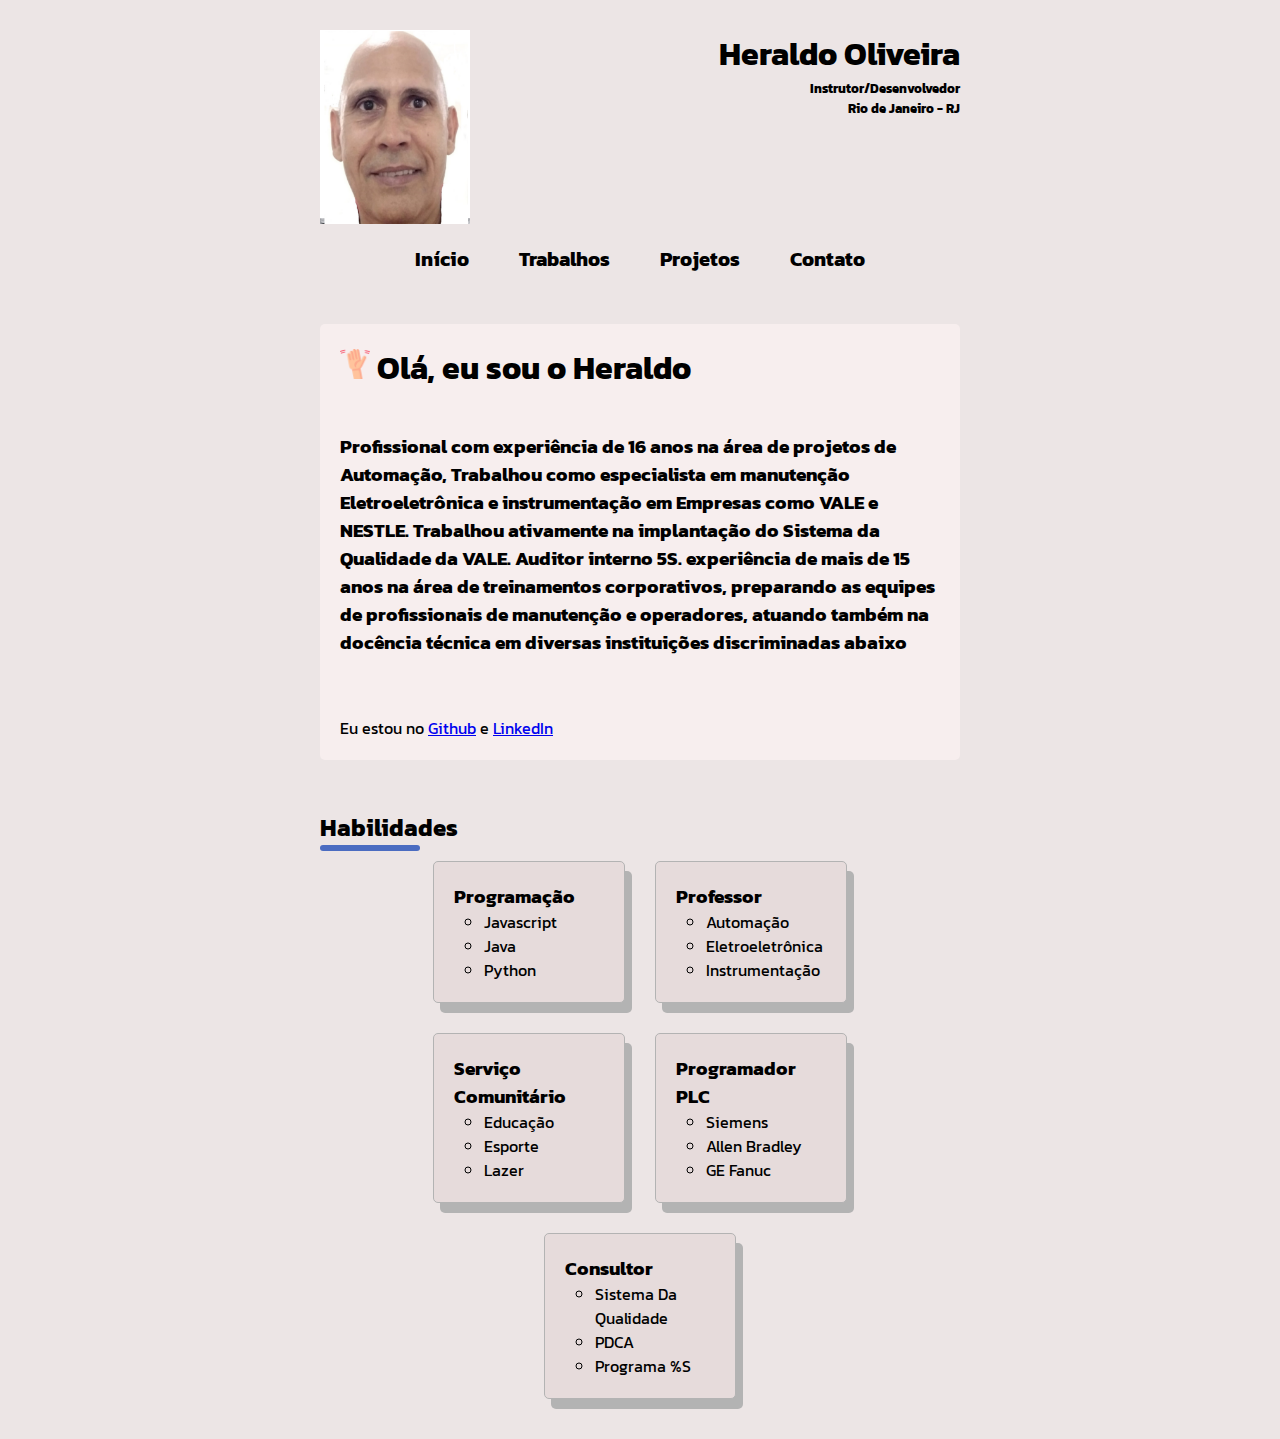
<file: index.html>
<!DOCTYPE html>
<html lang="pt-br">
  <head>
    <meta charset="UTF-8" />
    <meta http-equiv="X-UA-Compatible" content="IE=edge" />
    <meta name="viewport" content="width=device-width, initial-scale=1.0" />
    <link rel="stylesheet" href="./assets/styles/global.css" />
    <link rel="stylesheet" href="./assets/styles/index.css" />
    <title>Heraldo Oliveira - Inicio</title>
  </head>
  <body>
    <div class="container">

      <header>
        <div class="header-title">
          <img
            class="profile-img"
            src="./assets/images/heraldo.png"
            alt="foto de perfil"
          />
          <div class="personal-info">
            <h1>Heraldo Oliveira</h1>
            <h5>Instrutor/Desenvolvedor</h5>
            <h5>Rio de Janeiro - RJ</h5>
          </div>
        </div>
        <nav class="header-menu">
          <a href="./index.html">Início</a>
          <a href="./works.html">Trabalhos</a>
          <a href="./projects.html">Projetos</a>
          <a href="./contact.html">Contato</a>
        </nav>
      </header>

      <section class="about-me">
        <h1>
          <img
            class="icon"
            src="./assets/icons/hands.png"
            alt="acenando com a mão"
          />
          Olá, eu sou o Heraldo
        </h1>
        <p>
         <h3>Profissional com experiência de 16 anos na área de projetos de Automação, Trabalhou como especialista em manutenção Eletroeletrônica e instrumentação
           em Empresas como VALE e NESTLE. Trabalhou ativamente na implantação do Sistema da Qualidade da VALE. Auditor interno 5S. experiência de mais de 15 anos 
           na área de treinamentos corporativos, preparando as equipes de profissionais de manutenção e operadores, atuando também na docência técnica em diversas 
           instituições discriminadas abaixo
          </h3>  </p>

        </p>
        <p>
          Eu estou no
          <a href="http://github.com/heraldooliveira" target="_blank">Github</a> e
          <a
            href="https://www.linkedin.com/in/ariel-junior-a292a511b/"
            target="_blank"
            >LinkedIn</a
          >
        </p>
      </section>

      <main>
          <section>
            <h2 class="title">Habilidades</h2>
            <div class="skills-container">
                <div>
                    <h3>Programação</h3>
                    <ul>
                        <li>javascript</li>
                        <li>java</li>
                        <li>python</li>
                    </ul>
                </div>
                <div>
                    <h3>Professor</h3>
                    <ul>
                        <li>Automação</li>
                        <li>Eletroeletrônica</li>
                        <li>Instrumentação</li>
                    </ul>
                </div>
                <div>
                    <h3>Serviço Comunitário</h3>
                    <ul>
                        <li>Educação</li>
                        <li>Esporte</li>
                        <li>Lazer</li>
                    </ul>
                </div>
                <div>
                    <h3>Programador PLC</h3>
                    <ul>
                        <li>Siemens</li>
                        <li>Allen Bradley</li>
                        <li>GE Fanuc</li>
                    </ul>
                </div>
                <div>
                    <h3>Consultor</h3>
                    <ul>
                        <li>Sistema da Qualidade</li>
                        <li>PDCA</li>
                        <li>Programa %S</li>
                    </ul>
                </div>
            </div> 
        </section>
      </main>
    </div>
  </body>
</html>
</file>
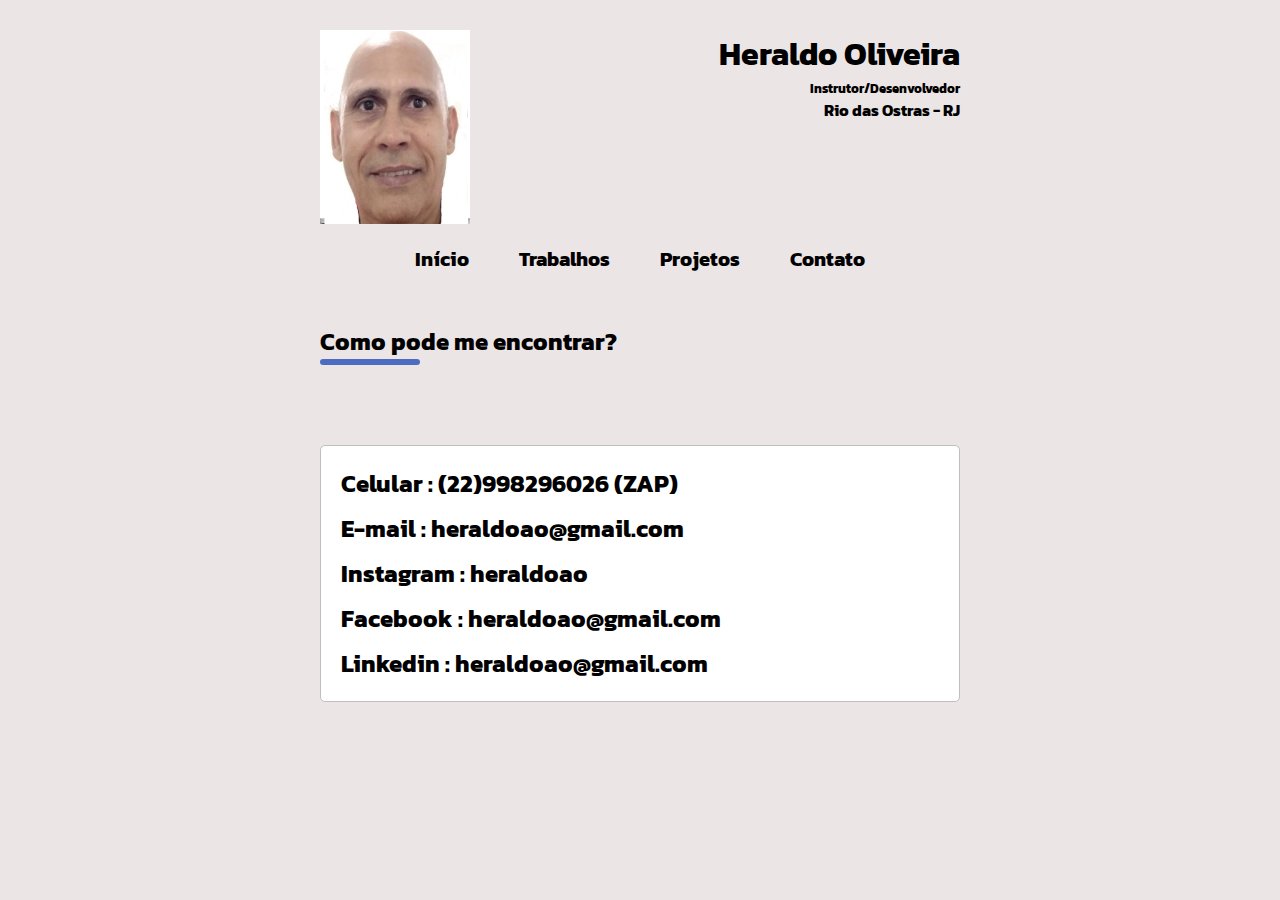
<file: contact.html>
<!DOCTYPE html>
<html lang="pt-br">
<head>
    <meta charset="UTF-8">
    <meta http-equiv="X-UA-Compatible" content="IE=edge">
    <meta name="viewport" content="width=device-width, initial-scale=1.0">
    <link rel="stylesheet" href="./assets/styles/global.css">
    <link rel="stylesheet" href="./assets/styles/contact.css">
    <title>Contato</title>
</head>
<body>
    <div class="container">
        <header>
          <div class="header-title">
            <img
              class="profile-img"
              src="./assets/images/heraldo.png"
              alt="foto de perfil"
            />
            <div class="personal-info">
              <h1>Heraldo Oliveira</h1>
              <h5>Instrutor/Desenvolvedor</h5>
              <h4>Rio das Ostras - RJ</h4>
            </div>
          </div>
          <nav class="header-menu">
            <a href="./index.html">Início</a>
            <a href="./works.html">Trabalhos</a>
            <a href="./projects.html">Projetos</a>
            <a href="./contact.html">Contato</a>
          </nav>
        </header>
        <h2 class="title">Como pode me encontrar?</h2>
          <div class="list-card-container">
            <div class="card">
              <h2>Celular : (22)998296026 (ZAP)</h2>
              <h2>E-mail : heraldoao@gmail.com</h2>
              <h2>Instagram : heraldoao</h2>
              <h2>Facebook : heraldoao@gmail.com</h2>
              <h2>Linkedin : heraldoao@gmail.com</h2>              
                
              
                            
            </div>
          </div>
        
      </div>
</body>
</html>
</file>
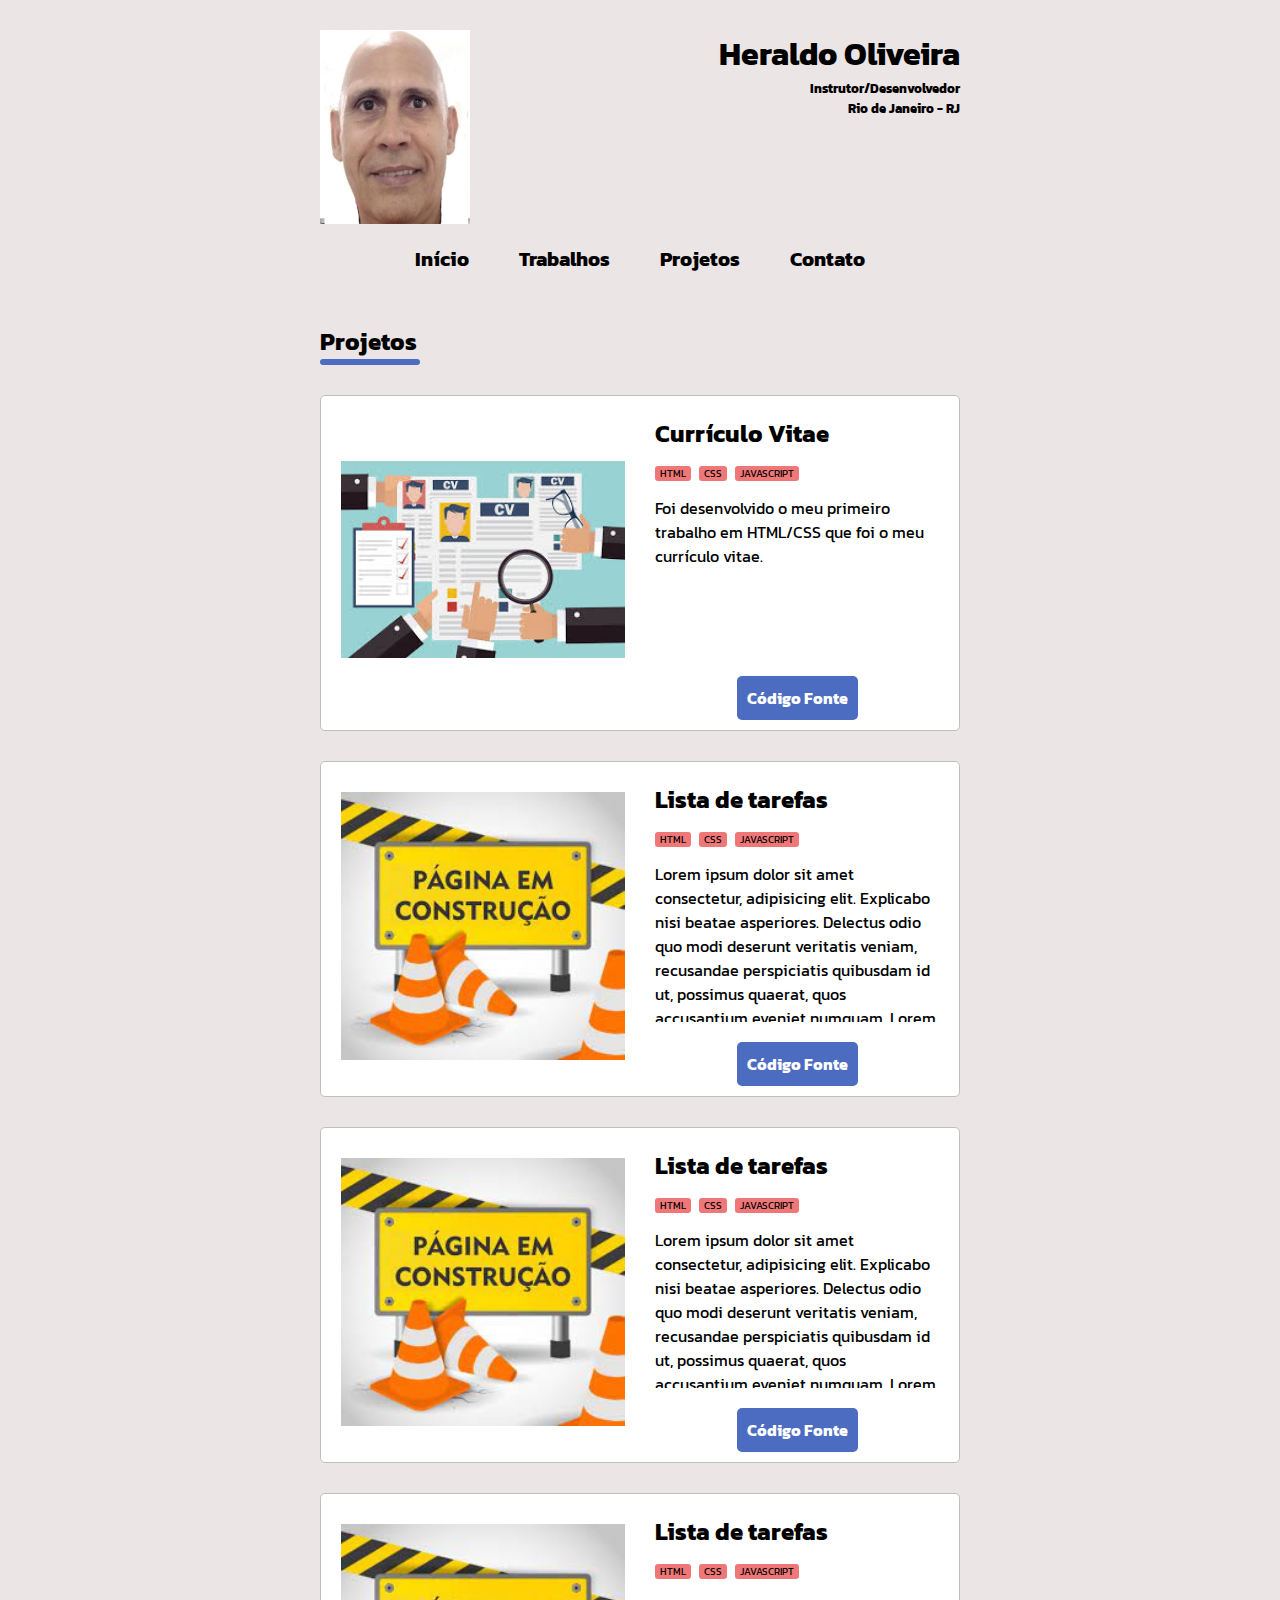
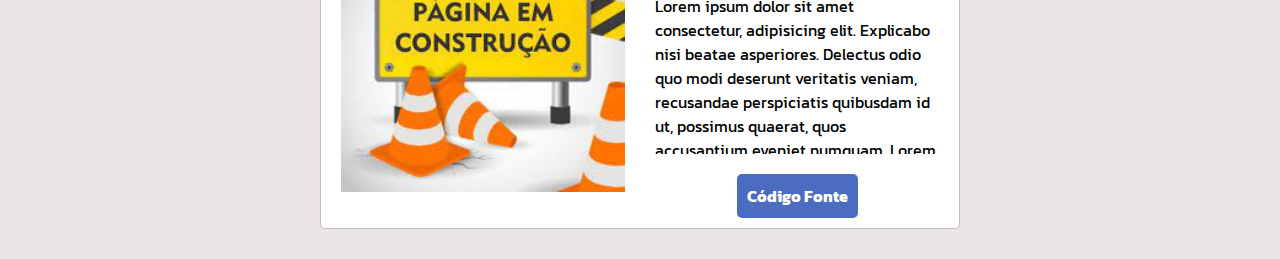
<file: projects.html>
<!DOCTYPE html>
<html lang="pt-br">
  <head>
    <meta charset="UTF-8" />
    <meta http-equiv="X-UA-Compatible" content="IE=edge" />
    <meta name="viewport" content="width=device-width, initial-scale=1.0" />
    <link rel="stylesheet" href="./assets/styles/global.css" />
    <link rel="stylesheet" href="./assets/styles/projects.css" />
    <title>Projetos</title>
  </head>
  <body>
    <div class="container">
      <header>
        <div class="header-title">
          <img
            class="profile-img"
            src="./assets/images/heraldo.png"
            alt="foto de perfil"
          />
          <div class="personal-info">
            <h1>Heraldo Oliveira</h1>
            <h5>Instrutor/Desenvolvedor</h5>
            <h5>Rio de Janeiro - RJ</h5>
          </div>
        </div>
        <nav class="header-menu">
          <a href="./index.html">Início</a>
          <a href="./works.html">Trabalhos</a>
          <a href="./projects.html">Projetos</a>
          <a href="./contact.html">Contato</a>
        </nav>
      </header>

      <main>
        <section>
          <h2 class="title">Projetos</h2>
          <div class="list-card-container">
            <div class="card content-project">
              <div class="project-image-container">
                <img
                  class="project-image"
                  src="./assets/images/curriculo.jfif"
                  alt="em construção"
                />
              </div>
              <div class="project-info">
                <h2>Currículo Vitae</h2>
                <ul class="project-technologies">
                  <li>html</li>
                  <li>css</li>
                  <li>javascript</li>
                </ul>
                <p class="project-description">
                  Foi desenvolvido o meu primeiro trabalho em HTML/CSS que foi o meu currículo vitae.
                </p>

                <div class="action-container">
                  <a class="button-link" target="_blank" href="https://github.com/heraldooliveira/curriculo-HTML">Código Fonte</a>
                </div>
              </div>
            </div>

            <div class="card content-project">
              <div class="project-image-container">
                <img
                  class="project-image"
                  src="./assets/images/pagina em construção.jfif"
                  alt="em construção"
                />
              </div>
              <div class="project-info">
                <h2>Lista de tarefas</h2>
                <ul class="project-technologies">
                  <li>html</li>
                  <li>css</li>
                  <li>javascript</li>
                </ul>
                <p class="project-description">
                  Lorem ipsum dolor sit amet consectetur, adipisicing elit.
                  Explicabo nisi beatae asperiores. Delectus odio quo modi
                  deserunt veritatis veniam, recusandae perspiciatis quibusdam
                  id ut, possimus quaerat, quos accusantium eveniet numquam.
                  Lorem ipsum dolor sit amet consectetur, adipisicing elit.
                  Explicabo nisi beatae asperiores. Delectus odio quo modi
                  deserunt veritatis veniam, recusandae perspiciatis quibusdam
                  id ut, possimus quaerat, quos accusantium eveniet numquam.
                  Lorem ipsum dolor sit amet consectetur, adipisicing elit.
                  Explicabo nisi beatae asperiores. Delectus odio quo modi
                  deserunt veritatis veniam, recusandae perspiciatis quibusdam
                  id ut, possimus quaerat, quos accusantium eveniet numquam.
                  Lorem ipsum dolor sit amet consectetur, adipisicing elit.
                  Explicabo nisi beatae asperiores. Delectus odio quo modi
                  deserunt veritatis veniam, recusandae perspiciatis quibusdam
                  id ut, possimus quaerat, quos accusantium eveniet numquam.
                </p>

                <div class="action-container">
                  <a class="button-link" target="_blank" href="https://github.com/">Código Fonte</a>
                </div>
              </div>
            </div>

            <div class="card content-project">
              <div class="project-image-container">
                <img
                  class="project-image"
                  src="./assets/images/pagina em construção.jfif"
                  alt="em construção"
                />
              </div>
              <div class="project-info">
                <h2>Lista de tarefas</h2>
                <ul class="project-technologies">
                  <li>html</li>
                  <li>css</li>
                  <li>javascript</li>
                </ul>
                <p class="project-description">
                  Lorem ipsum dolor sit amet consectetur, adipisicing elit.
                  Explicabo nisi beatae asperiores. Delectus odio quo modi
                  deserunt veritatis veniam, recusandae perspiciatis quibusdam
                  id ut, possimus quaerat, quos accusantium eveniet numquam.
                  Lorem ipsum dolor sit amet consectetur, adipisicing elit.
                  Explicabo nisi beatae asperiores. Delectus odio quo modi
                  deserunt veritatis veniam, recusandae perspiciatis quibusdam
                  id ut, possimus quaerat, quos accusantium eveniet numquam.
                  Lorem ipsum dolor sit amet consectetur, adipisicing elit.
                  Explicabo nisi beatae asperiores. Delectus odio quo modi
                  deserunt veritatis veniam, recusandae perspiciatis quibusdam
                  id ut, possimus quaerat, quos accusantium eveniet numquam.
                  Lorem ipsum dolor sit amet consectetur, adipisicing elit.
                  Explicabo nisi beatae asperiores. Delectus odio quo modi
                  deserunt veritatis veniam, recusandae perspiciatis quibusdam
                  id ut, possimus quaerat, quos accusantium eveniet numquam.
                </p>

                <div class="action-container">
                  <a class="button-link" target="_blank" href="https://github.com/">Código Fonte</a>
                </div>
              </div>
            </div>


            <div class="card content-project">
              <div class="project-image-container">
                <img
                  class="project-image"
                  src="./assets/images/pagina em construção.jfif"
                  alt="em construção"
                />
              </div>
              <div class="project-info">
                <h2>Lista de tarefas</h2>
                <ul class="project-technologies">
                  <li>html</li>
                  <li>css</li>
                  <li>javascript</li>
                </ul>
                <p class="project-description">
                  Lorem ipsum dolor sit amet consectetur, adipisicing elit.
                  Explicabo nisi beatae asperiores. Delectus odio quo modi
                  deserunt veritatis veniam, recusandae perspiciatis quibusdam
                  id ut, possimus quaerat, quos accusantium eveniet numquam.
                  Lorem ipsum dolor sit amet consectetur, adipisicing elit.
                  Explicabo nisi beatae asperiores. Delectus odio quo modi
                  deserunt veritatis veniam, recusandae perspiciatis quibusdam
                  id ut, possimus quaerat, quos accusantium eveniet numquam.
                  Lorem ipsum dolor sit amet consectetur, adipisicing elit.
                  Explicabo nisi beatae asperiores. Delectus odio quo modi
                  deserunt veritatis veniam, recusandae perspiciatis quibusdam
                  id ut, possimus quaerat, quos accusantium eveniet numquam.
                  Lorem ipsum dolor sit amet consectetur, adipisicing elit.
                  Explicabo nisi beatae asperiores. Delectus odio quo modi
                  deserunt veritatis veniam, recusandae perspiciatis quibusdam
                  id ut, possimus quaerat, quos accusantium eveniet numquam.
                </p>

                <div class="action-container">
                  <a class="button-link" target="_blank" href="https://github.com/">Código Fonte</a>
                </div>
              </div>
            </div>
          </div>
        </section>
      </main>
    </div>
  </body>
</html>
</file>
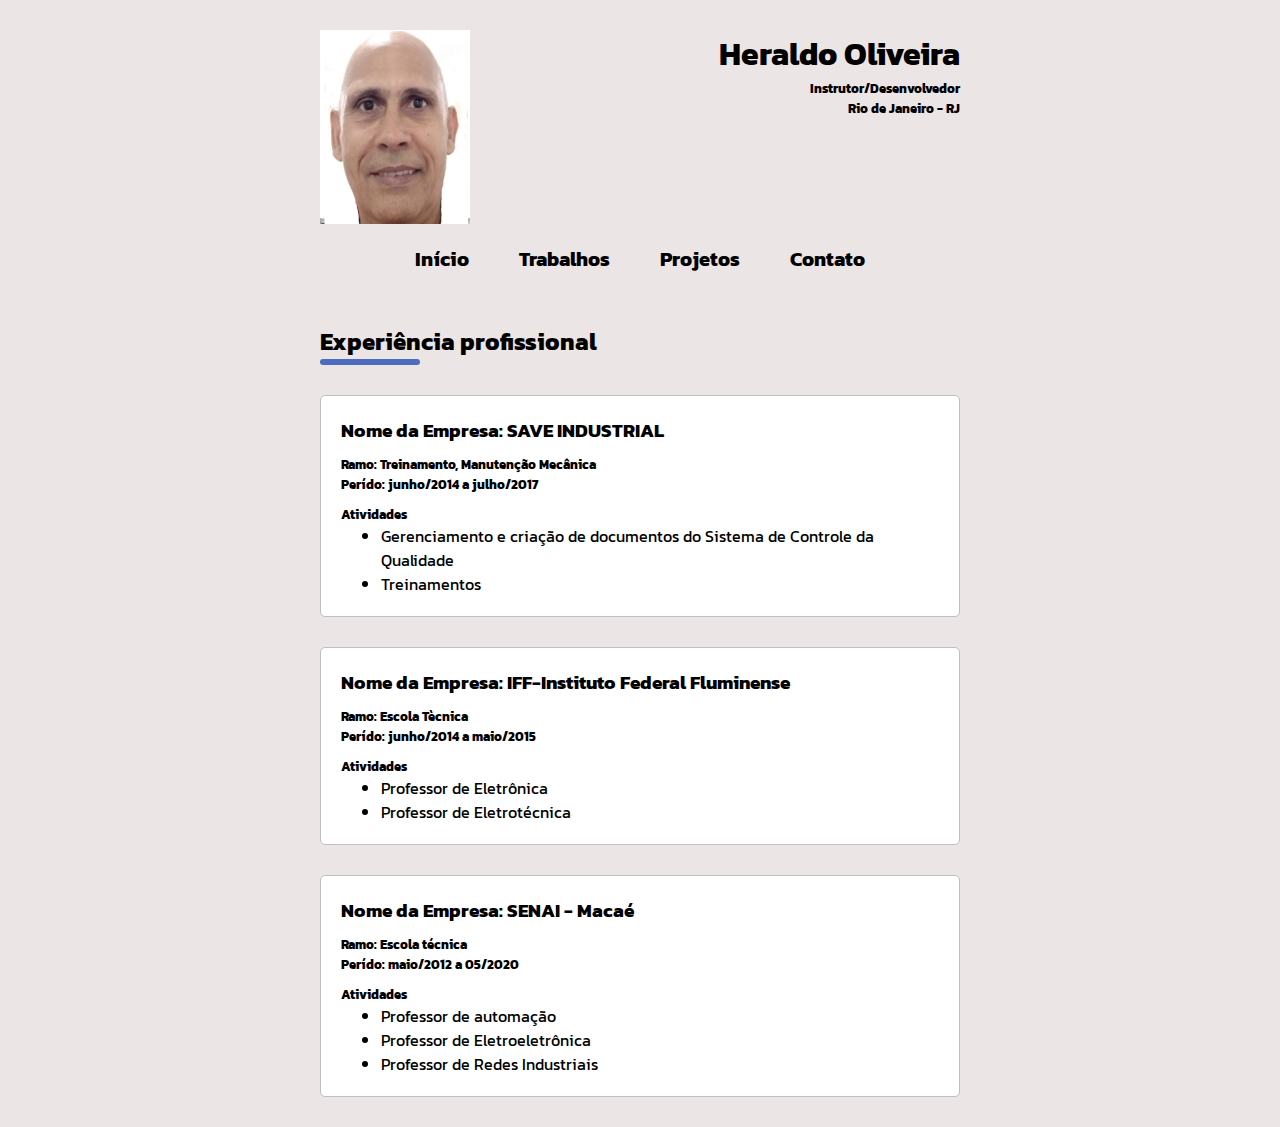
<file: works.html>
<!DOCTYPE html>
<html lang="pt-br">
  <head>
    <meta charset="UTF-8" />
    <meta http-equiv="X-UA-Compatible" content="IE=edge" />
    <meta name="viewport" content="width=device-width, initial-scale=1.0" />
    <link rel="stylesheet" href="./assets/styles/global.css" />
    <link rel="stylesheet" href="./assets/styles/works.css" />
    <title>Trabalhos</title>
  </head>
  <body>
    <div class="container">
      <header>
        <div class="header-title">
          <img
            class="profile-img"
            src="./assets/images/heraldo.png"
            alt="foto de perfil"
          />
          <div class="personal-info">
            <h1>Heraldo Oliveira</h1>
            <h5>Instrutor/Desenvolvedor</h5>
            <h5>Rio de Janeiro - RJ</h5>
          </div>
        </div>
        <nav class="header-menu">
          <a href="./index.html">Início</a>
          <a href="./works.html">Trabalhos</a>
          <a href="./projects.html">Projetos</a>
          <a href="./contact.html">Contato</a>
        </nav>
      </header>
      <main>
        
          <h2 class="title">Experiência profissional</h2>
          <div class="list-card-container">
            <div class="card">
              <h3> Nome da Empresa: SAVE INDUSTRIAL</h3>
              <div>
                <h5>Ramo: Treinamento, Manutenção Mecânica</h5>
                <h5>Perído: junho/2014 a julho/2017</h5>
              </div>
              <div>
                <h5>Atividades</h5>
                <ul class="activities">
                  <li>Gerenciamento e criação de documentos do Sistema de Controle da Qualidade</li>
                  <li>Treinamentos</li>
                </ul>
              </div>
            </div>
            <div class="card">
              <h3> Nome da Empresa: IFF-Instituto Federal Fluminense</h3>
              <div>
                <h5>Ramo: Escola Tècnica </h5>
                <h5>Perído: junho/2014 a maio/2015</h5>
              </div>
              <div>
                <h5>Atividades</h5>
                <ul class="activities">
                  <li>Professor de Eletrônica</li>
                  <li>Professor de Eletrotécnica</li>
                </ul>
              </div>
            </div>
            <div class="card">
              <h3> Nome da Empresa: SENAI - Macaé</h3>
              <div>
                <h5>Ramo: Escola técnica</h5>
                <h5>Perído: maio/2012 a 05/2020</h5>
              </div>
              <div>
                <h5>Atividades</h5>
                <ul class="activities">
                  <li>Professor de automação</li>
                  <li>Professor de Eletroeletrônica</li>
                  <li>Professor de Redes Industriais</li>
                </ul>
              </div>
              
              </div>
            </div>
       
          </div>

          
          
          </div>

        </section>
      </main>
    </div>
  </body>
</html>
</file>
<file: assets/styles/global.css>
@import url("https://fonts.googleapis.com/css2?family=Kanit:wght@200&display=swap");

* {
  margin: 0;
  padding: 0;
}

body {
  background-color: #ece5e5;
  font-family: "Kanit", sans-serif;
}

.container {
  width: 80%;
  margin: 30px auto;
  display: grid;
  gap: 50px;
}

.profile-img {
  width: 150px;
}
.header-title {
  display: flex;
}
.personal-info {
  width: 100%;
  text-align: end;
}
.header-menu {
  display: flex;
  gap: 50px;
  margin-top: 20px;
  justify-content: center;
}

.header-menu > a {
  text-decoration: none;
  font-weight: bolder;
  color: black;
  font-size: 20px;
}

.header-menu > a:hover {
  color: #2a6e91;
}

.title::after {
  content: "";
  width: 100px;
  height: 6px;
  display: block;
  background-color: #4b6cc1;
  border-radius: 3px;
}
.list-card-container {
  display: grid;
  gap: 30px;
  margin-top: 30px;
}
.card {
  border: 1px solid #bfbfbf;
  padding: 20px;
  border-radius: 5px;
  background-color: white;
  display: grid;
  gap: 10px;
}

@media (min-width: 1100px) {
  .container {
    width: 50%;
  }
}
</file>
<file: assets/styles/index.css>
.icon{
    width: 30px;
    height: 30px;
}
.about-me{
    background-color: #f7eeee;
    padding: 20px;
    border-radius: 5px;
    display: grid;
    gap: 20px;
}
.skills-container{
    display: flex;
    justify-content: center;
    gap: 30px;
    padding: 10px 30px;
    flex-wrap: wrap;
}
.skills-container > div {
    background-color: rgb(230, 219, 219);
    border: 1px solid #b3b3b3;
    border-radius: 5px;
    padding: 20px;
    box-shadow: 7px 10px #b3b3b3;
    max-width: 150px;
    min-width: 150px;
}

.skills-container > div > ul {
    margin-left: 30px;
    list-style: circle;
}
.skills-container > div > ul > li {
    text-transform: capitalize;
}
</file>
<file: assets/styles/contact.css>
.
</file>
<file: assets/styles/projects.css>
.project-image{
    width: 100%;
}
.content-project {
    display: grid;
    grid-template-columns: 1fr 1fr;
    gap: 30px;
}
.project-technologies{
    display: flex;
    list-style: none;
    gap: 8px;
    text-transform: uppercase;
}
.project-technologies > li{
    background-color: #f07777;
    padding: 0 5px;
    border-radius: 3px;
    font-size: 10px;
}

.project-info {
    display: grid;
    gap: 15px;
}

.project-description{
    max-height: 160px;
    min-height: 160px;
    overflow-y: auto;
}

.button-link{
    background-color: #4b6cc1;
    color: white;
    text-decoration: none;
    padding: 10px;
    border-radius: 5px;
    font-weight: bolder;
}

.action-container{
    text-align: center;
    margin-top: 15px;
}

.project-image-container{
    align-self: center;
}
</file>
<file: assets/styles/works.css>
.activities{
    margin-left: 40px;
}
</file>
